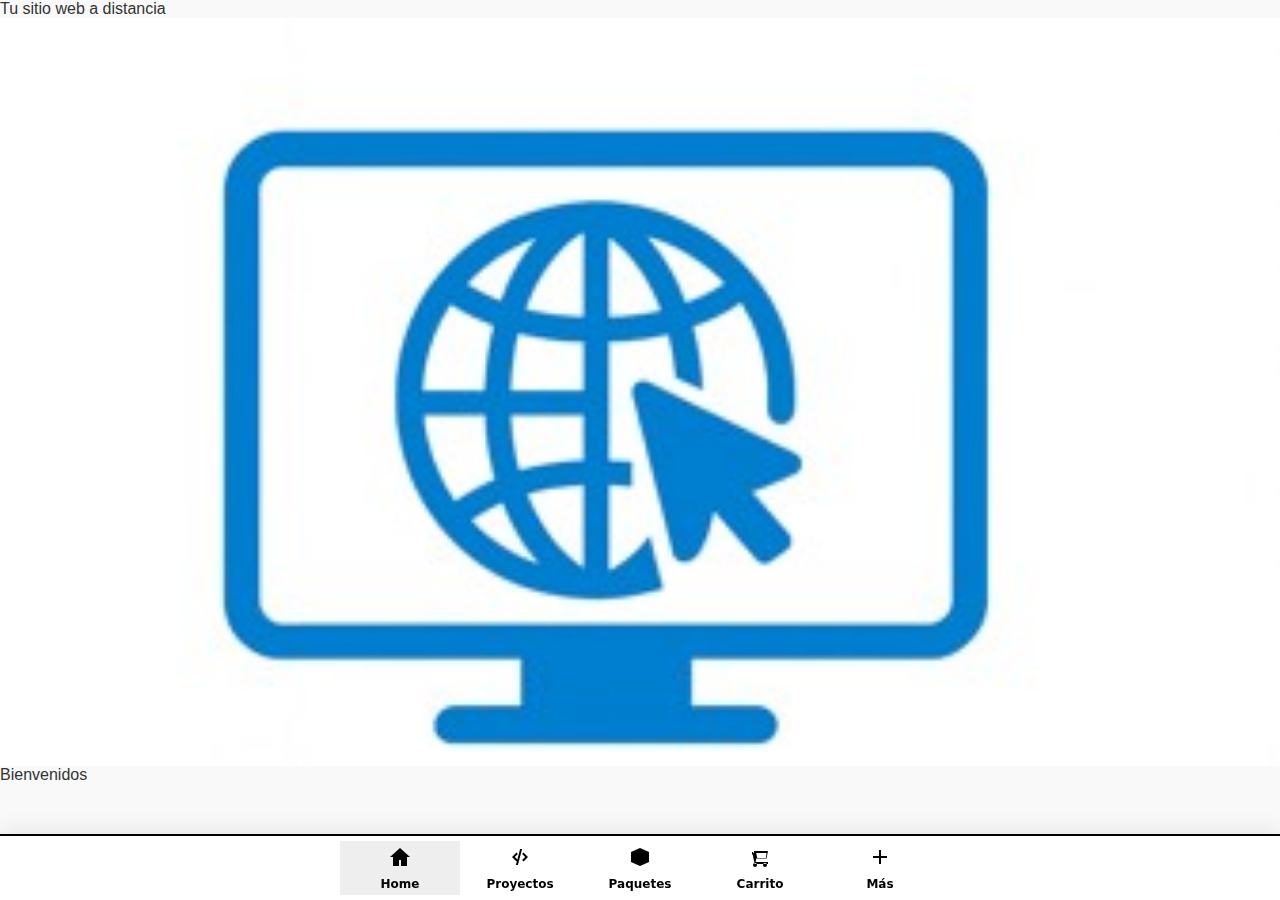
<file: index.html>
<!doctype html>
<html lang="es">
<head>
  <meta charset="utf-8" />
  <title>Inicio</title>
  <meta name="viewport" content="width=device-width,initial-scale=1" />
  <link rel="stylesheet" href="./css/footer-nav.css" />
  <link rel="stylesheet" href="./css/index.css" />
</head>
<body>
  <!-- Texto principal animado -->
  <div class="typing">Tu sitio web a distancia</div>

  <!-- Logo arriba a la izquierda -->
  <img src="./img/logo2.jpg" alt="Logo Tu Sitio Web a Distancia" class="logo">

  <!-- Contenido central -->
  <div class="center-content">
    <div class="subtext">Bienvenidos</div>
    <div class="random-text"></div>
  </div>

  <!-- Scripts -->
  <script src="./js/cart.js"></script>
  <script src="./js/footer-nav.js" defer></script>
  <script src="./js/index.js"></script>
</body>
</html>
</file>
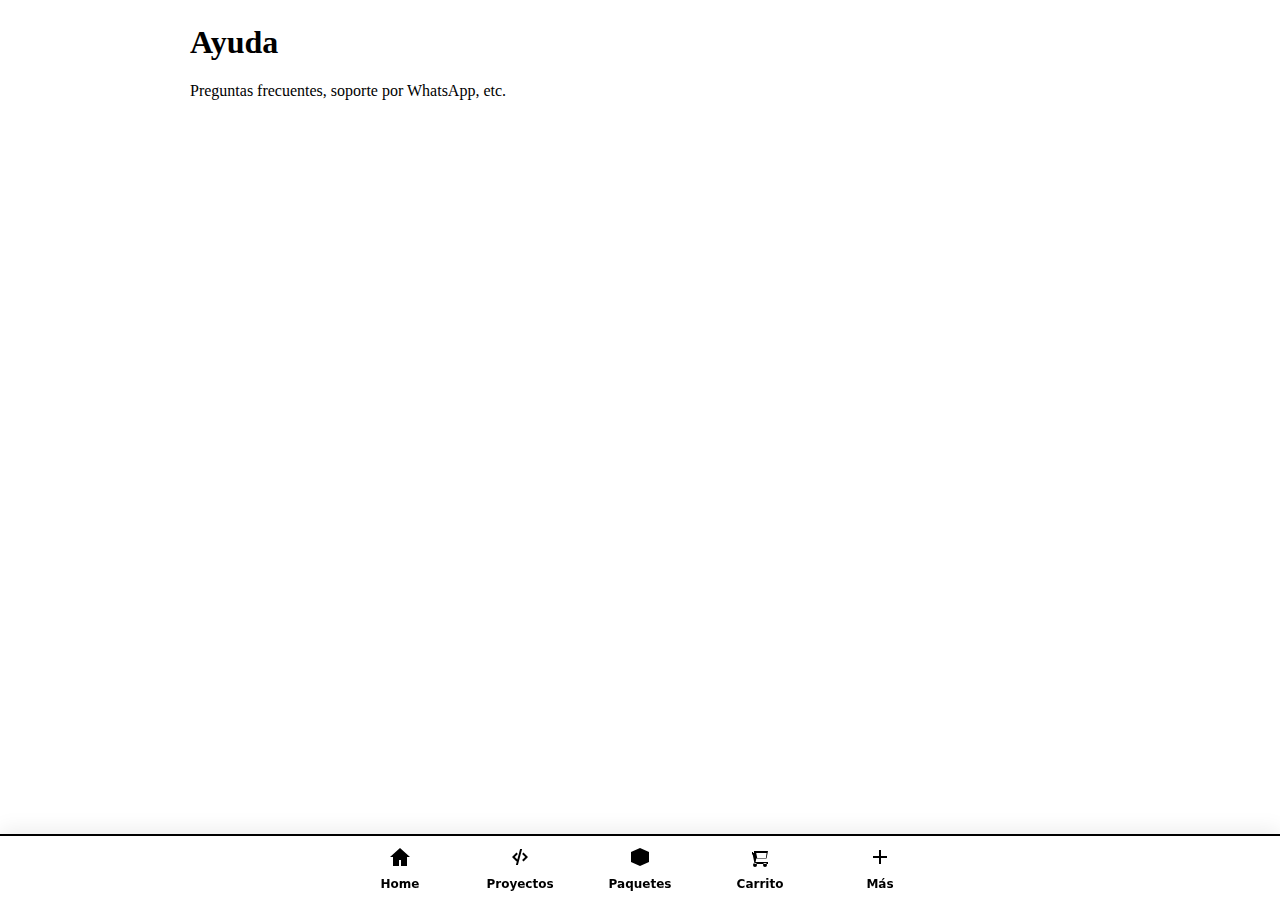
<file: ayuda.html>
<!doctype html>
<html lang="es">
<head>
  <meta charset="utf-8" />
  <title>Ayuda</title>
  <meta name="viewport" content="width=device-width,initial-scale=1" />
  <link rel="stylesheet" href="./css/footer-nav.css" />
</head>
<body>
  <main style="max-width:900px;margin:24px auto 90px;padding:0 12px;">
    <h1>Ayuda</h1>
    <p>Preguntas frecuentes, soporte por WhatsApp, etc.</p>
  </main>

  <script src="./js/cart.js"></script>
  <script src="./js/footer-nav.js" defer></script>
</body>
</html>
</file>
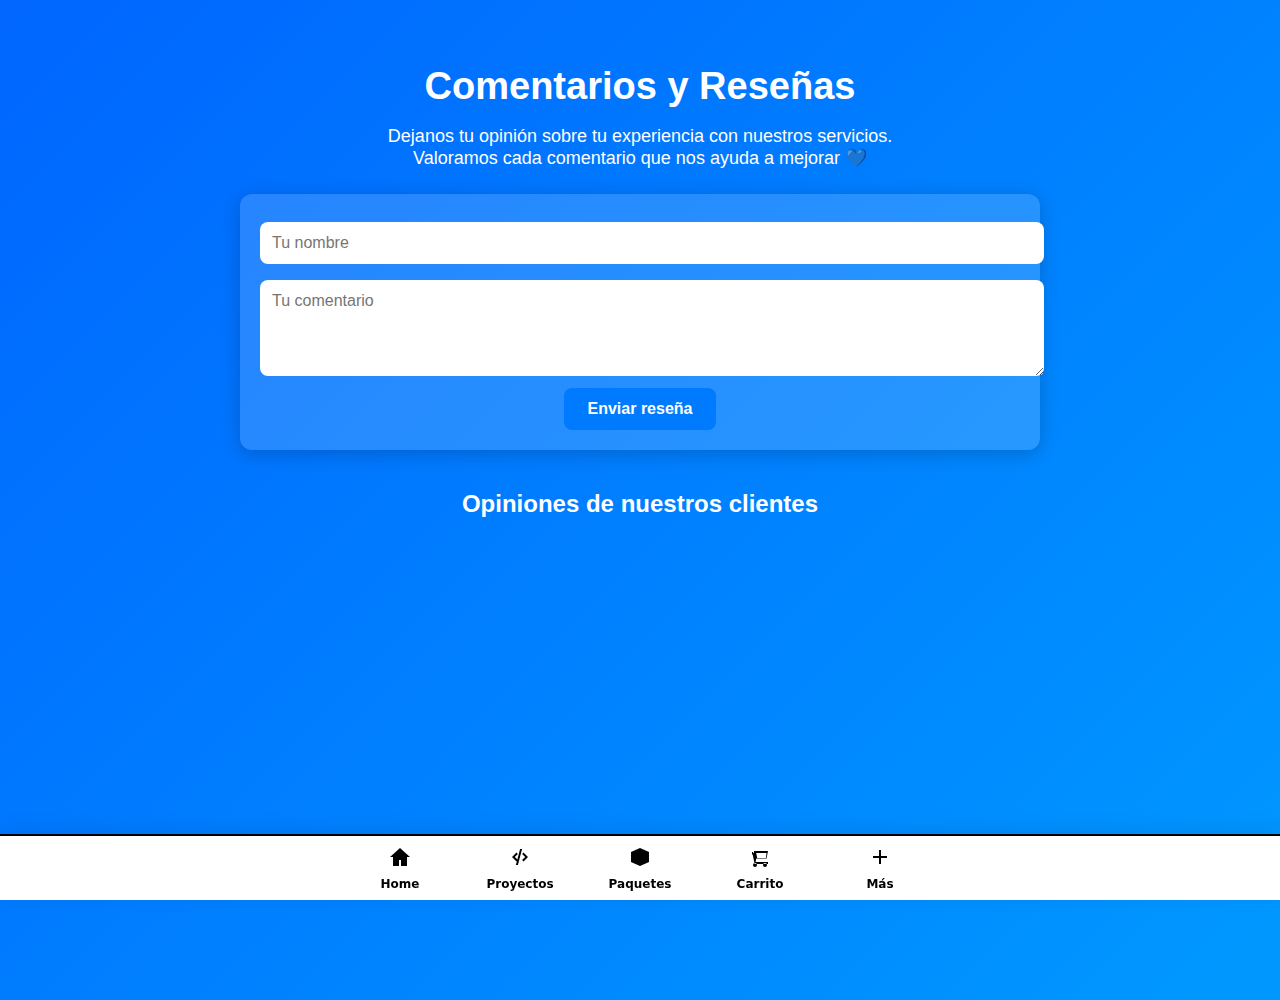
<file: comentarios.html>
<!doctype html>
<html lang="es">
<head>
  <meta charset="utf-8" />
  <title>Comentarios y Reseñas</title>
  <meta name="viewport" content="width=device-width,initial-scale=1" />
  <link rel="stylesheet" href="./css/footer-nav.css" />
  <link rel="stylesheet" href="./css/comentarios.css" />
</head>
<body>
  <main>
    <h1>Comentarios y Reseñas</h1>
    <p>
      Dejanos tu opinión sobre tu experiencia con nuestros servicios.<br />
      Valoramos cada comentario que nos ayuda a mejorar 💙
    </p>

    <form>
      <input type="text" name="nombre" placeholder="Tu nombre" required />
      <textarea name="mensaje" rows="4" placeholder="Tu comentario" required></textarea>
      <button type="submit">Enviar reseña</button>
    </form>

    <div class="reviews">
      <h2>Opiniones de nuestros clientes</h2>
    </div>
  </main>

  <!-- Scripts -->
  <script src="./js/cart.js"></script>
  <script src="./js/footer-nav.js" defer></script>
  <script src="./js/comentarios.js"></script>
</body>
</html>
</file>
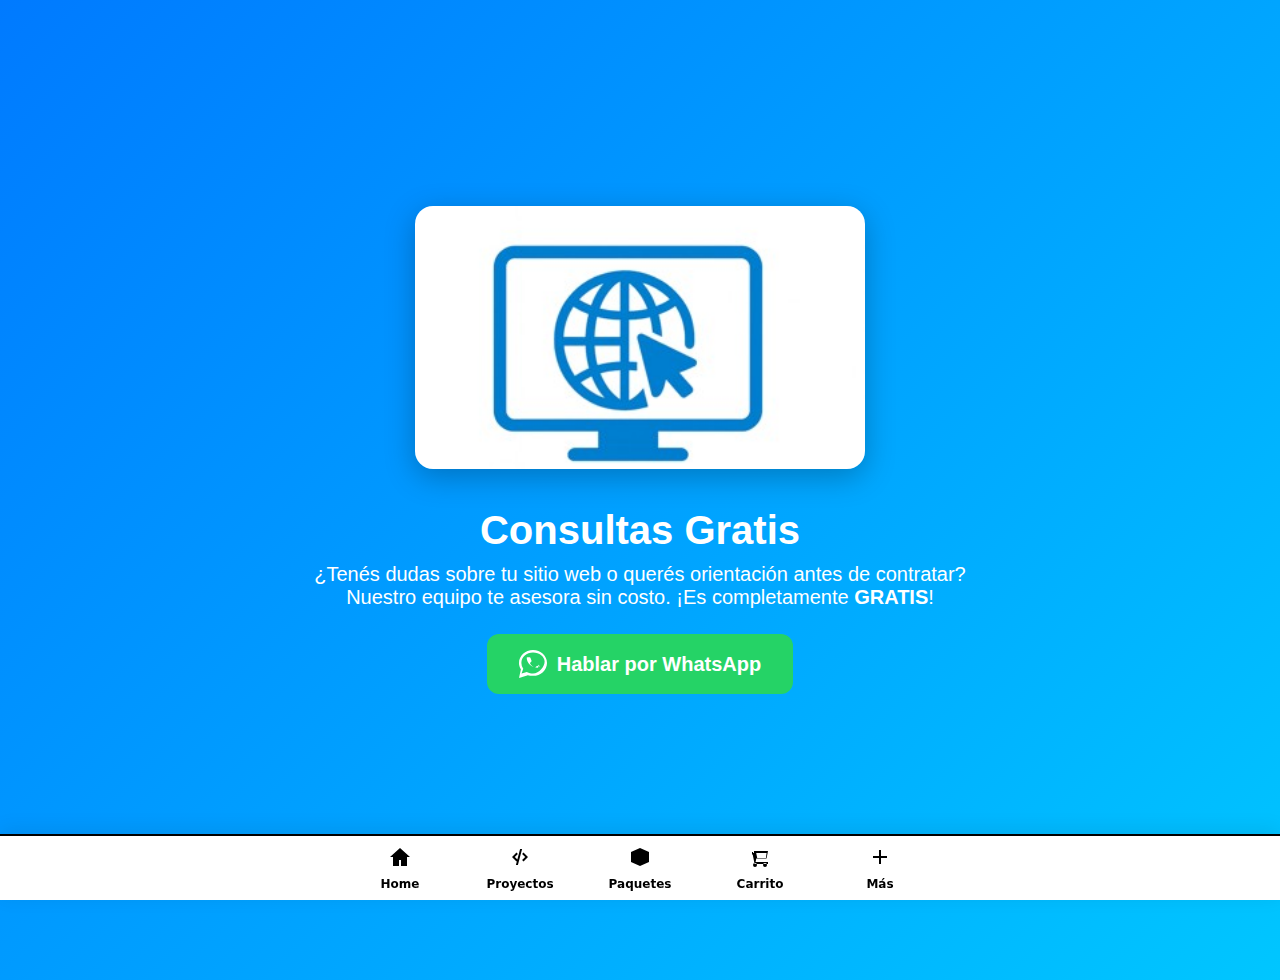
<file: consultas.html>
<!doctype html>
<html lang="es">
<head>
  <meta charset="utf-8" />
  <title>Consultas Gratis</title>
  <meta name="viewport" content="width=device-width,initial-scale=1" />
  <link rel="stylesheet" href="./css/footer-nav.css" />
  <link rel="stylesheet" href="./css/consultas.css" />
</head>
<body>
  <main>
    <img
      src="./img/logo2.jpg"
      alt="Atención al cliente"
      class="hero-img"
    />
    <h1>Consultas Gratis</h1>
    <p>
      ¿Tenés dudas sobre tu sitio web o querés orientación antes de contratar?
      <br />
      Nuestro equipo te asesora sin costo. ¡Es completamente <strong>GRATIS</strong>!
    </p>
    <button class="cta">
      <svg viewBox="0 0 32 32">
        <path d="M16 0C7.163 0 0 6.605 0 14.75c0 2.624.769 5.145 2.193 7.344L0 32l10.178-3.25A16.78 16.78 0 0 0 16 29.5c8.837 0 16-6.605 16-14.75S24.837 0 16 0zm0 26.938c-2.311 0-4.565-.566-6.561-1.64l-.469-.25-6.047 1.934 1.936-5.645-.303-.49a11.41 11.41 0 0 1-1.83-6.09C2.727 7.568 8.67 2.75 16 2.75s13.273 4.818 13.273 10.5S23.33 26.938 16 26.938z"/>
        <path d="M24.21 18.998l-2.977-.844a.93.93 0 0 0-.877.186l-1.876 1.52a.737.737 0 0 1-.75.109c-2.29-.911-4.031-2.507-5.021-4.563a.646.646 0 0 1 .093-.718l1.39-1.55a.76.76 0 0 0 .142-.742l-1.266-3.636a.75.75 0 0 0-.69-.513h-2.81a.75.75 0 0 0-.75.75c0 6.253 5.576 11.32 12.444 11.32a.75.75 0 0 0 .75-.75v-2.54a.75.75 0 0 0-.562-.74z"/>
      </svg>
      Hablar por WhatsApp
    </button>
  </main>

  <!-- Scripts -->
  <script src="./js/cart.js"></script>
  <script src="./js/footer-nav.js" defer></script>
  <script src="./js/consultas.js"></script>
</body>
</html>
</file>
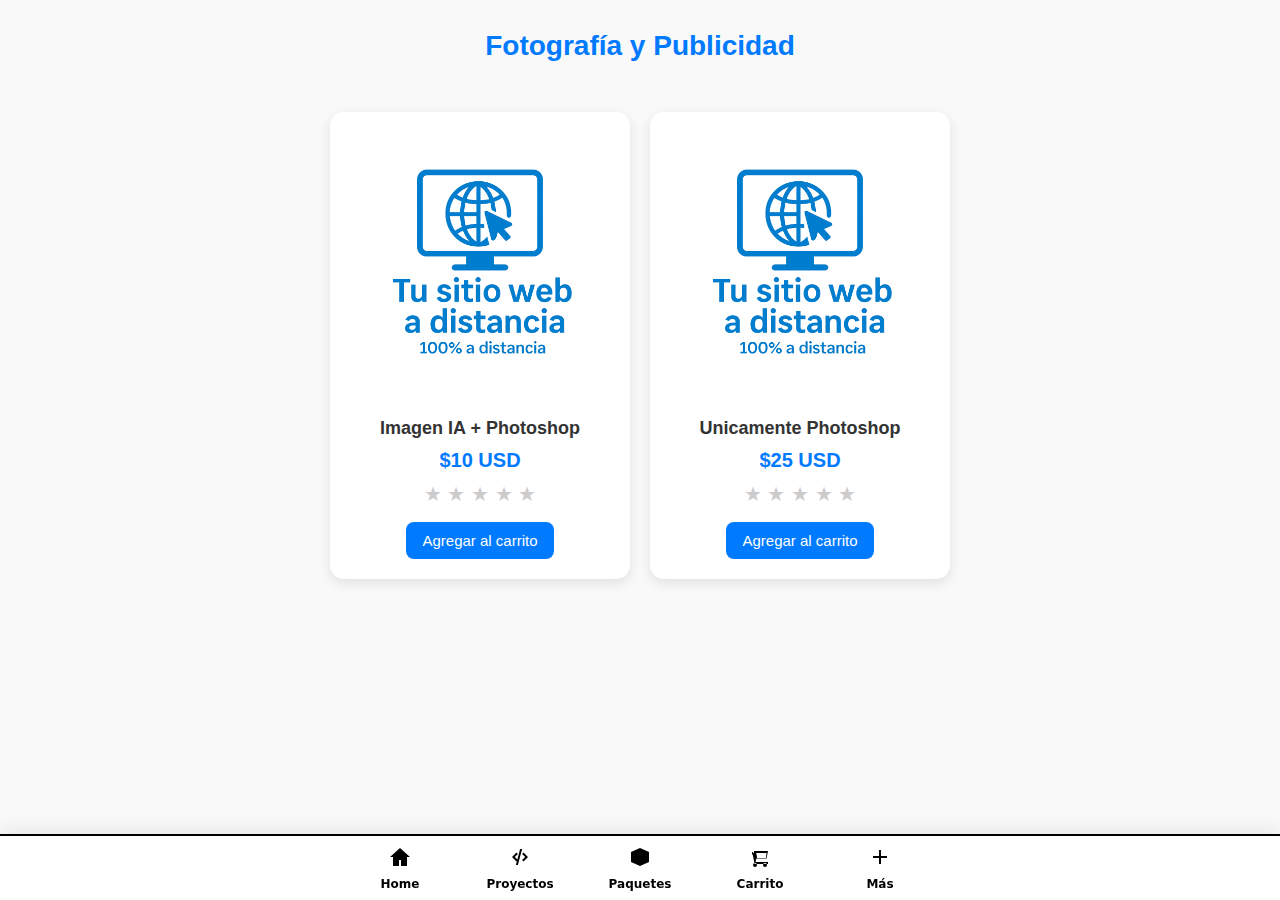
<file: fotografia.html>
<!doctype html>
<html lang="es">
<head>
  <meta charset="utf-8" />
  <title>Fotografía y Publicidad</title>
  <meta name="viewport" content="width=device-width,initial-scale=1" />
  <link rel="stylesheet" href="./css/footer-nav.css" />
  <link rel="stylesheet" href="./css/fotografia.css" />
</head>
<body>
  <main>
    <h1>Fotografía y Publicidad</h1>
    <section class="productos">
      <!-- Producto 1 -->
      <div class="producto-card" data-id="foto1">
        <img src="./img/logo.png" alt="Imagen IA + Photoshop">
        <h2>Imagen IA + Photoshop</h2>
        <p class="precio">$10 USD</p>
        <div class="stars" data-id="foto1">
          <span data-star="1">★</span>
          <span data-star="2">★</span>
          <span data-star="3">★</span>
          <span data-star="4">★</span>
          <span data-star="5">★</span>
        </div>
        <button class="add-cart">Agregar al carrito</button>
      </div>

      <!-- Producto 2 -->
      <div class="producto-card" data-id="foto2">
        <img src="./img/logo.png" alt="Unicamente Photoshop">
        <h2>Unicamente Photoshop</h2>
        <p class="precio">$25 USD</p>
        <div class="stars" data-id="foto2">
          <span data-star="1">★</span>
          <span data-star="2">★</span>
          <span data-star="3">★</span>
          <span data-star="4">★</span>
          <span data-star="5">★</span>
        </div>
        <button class="add-cart">Agregar al carrito</button>
      </div>
    </section>
  </main>

  <!-- Scripts -->
  <script src="./js/cart.js"></script>
  <script src="./js/footer-nav.js" defer></script>
  <script>
    // sistema de valoración estrellas
    document.querySelectorAll('.stars span').forEach(starEl => {
      const parent = starEl.parentElement;
      const id = parent.dataset.id;
      const rating = parseInt(localStorage.getItem("rating_" + id) || "0");
      if (rating > 0) {
        parent.querySelectorAll("span").forEach(s => {
          if (parseInt(s.dataset.star) <= rating) s.classList.add("active");
        });
      }
      starEl.addEventListener("click", e => {
        const stars = parseInt(starEl.dataset.star);
        localStorage.setItem("rating_" + id, stars);
        parent.querySelectorAll("span").forEach(s => s.classList.remove("active"));
        for (let i = 0; i < stars; i++) {
          parent.querySelectorAll("span")[i].classList.add("active");
        }
      });
    });

    // agregar al carrito
    document.querySelectorAll(".add-cart").forEach(btn => {
      btn.addEventListener("click", e => {
        const card = btn.closest(".producto-card");
        const id = card.dataset.id;
        const title = card.querySelector("h2").textContent;
        const price = parseFloat(card.querySelector(".precio").textContent.replace(/[^0-9.]/g, ""));
        addToCart({ id, title, price, qty: 1 });
      });
    });
  </script>
</body>
</html>
</file>
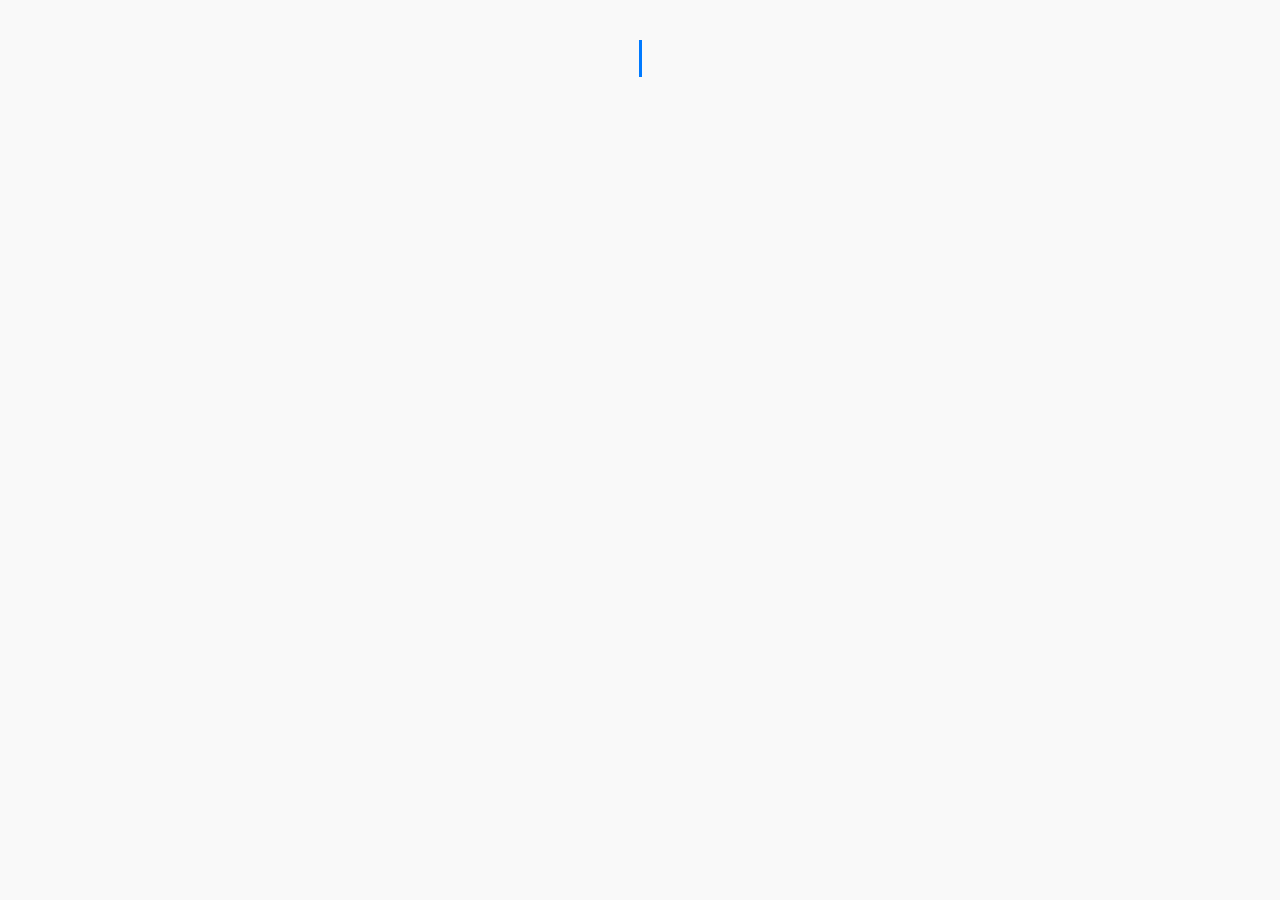
<file: intro.html>
<!doctype html>
<html lang="es">
<head>
  <meta charset="utf-8" />
  <title>Intro</title>
  <meta name="viewport" content="width=device-width,initial-scale=1" />
  <link rel="stylesheet" href="./css/intro.css" />
</head>
<body>
  <!-- Texto principal -->
  <div class="typing">Tu sitio web a distancia</div>

  <!-- Logo -->
  <img src="./img/logo.png" alt="Logo Tu Sitio Web a Distancia" class="logo">

  <!-- Contenido central -->
  <div class="center-content">
    <div class="subtext">Bienvenidos</div>
    <div class="random-text"></div>
  </div>

  <!-- Script -->
  <script src="./js/intro.js"></script>
</body>
</html>
</file>
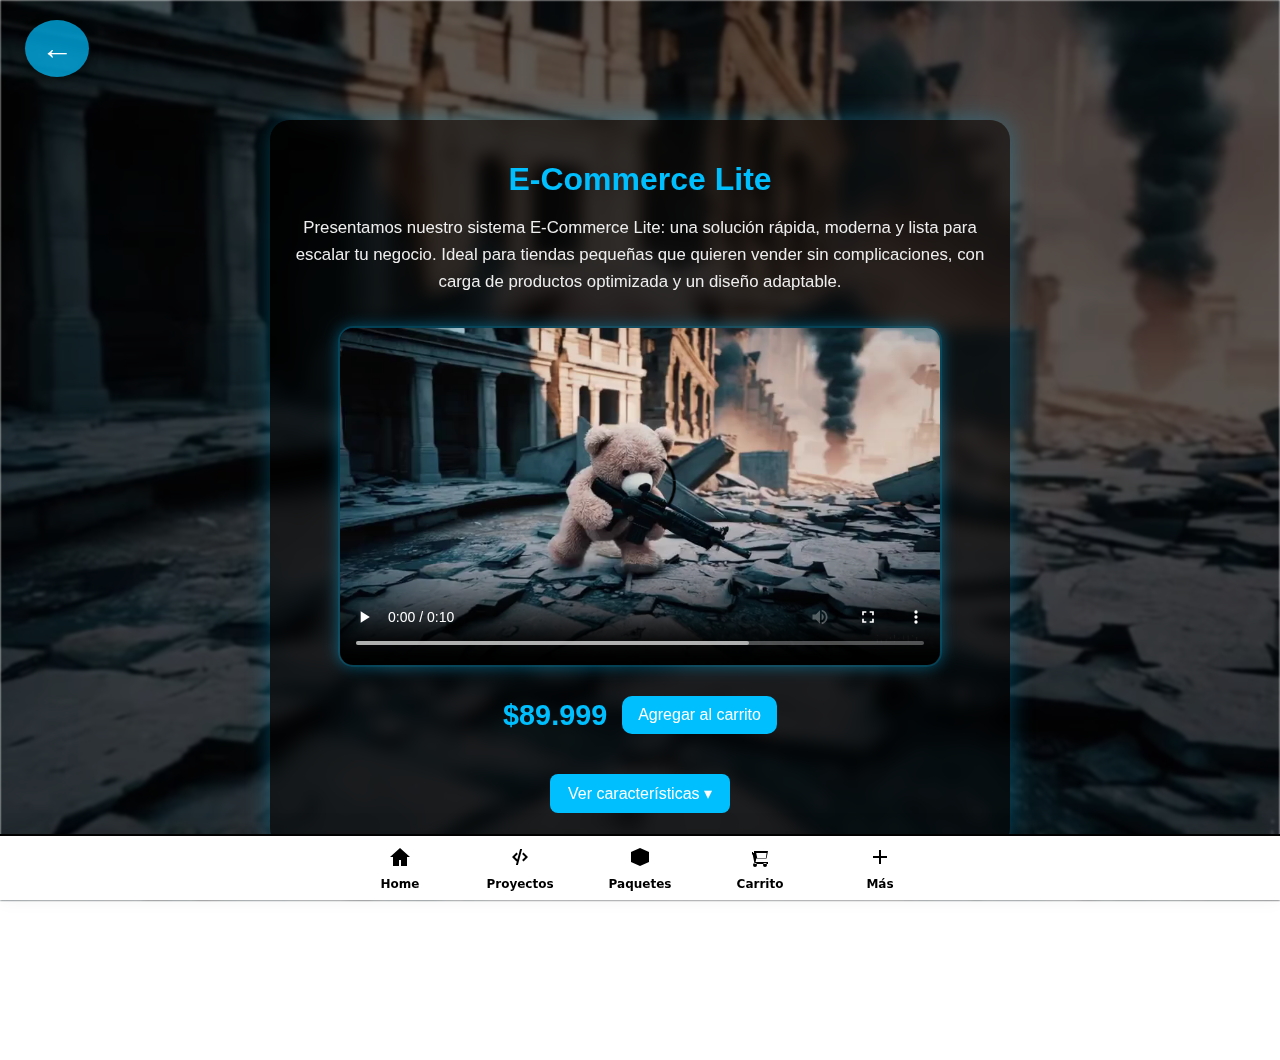
<file: marco.html>
<!DOCTYPE html>
<html lang="es">
<head>
  <meta charset="UTF-8">
  <meta name="viewport" content="width=device-width, initial-scale=1.0">
  <title>Producto | Tu sitio web a distancia</title>
  <link rel="stylesheet" href="../css/footer-nav.css">
  <link rel="stylesheet" href="./css/marco.css">
</head>
<body>

  <!-- 🎬 Video de fondo -->
  <video autoplay loop id="bg-video">
    <source src="./videoshorizontal/video1.mp4" type="video/mp4">
  </video>

  <!-- 🔙 Flecha volver -->
  <a href="./arma.html" class="back-arrow">←</a>

  <!-- 💎 Contenido principal -->
  <main class="product-container">
    <h1 class="product-title">E-Commerce Lite</h1>

    <p class="product-intro">
      Presentamos nuestro sistema E-Commerce Lite: una solución rápida, moderna y lista para escalar tu negocio. 
      Ideal para tiendas pequeñas que quieren vender sin complicaciones, con carga de productos optimizada y un diseño adaptable.
    </p>

    <div class="video-container">
      <video id="productVideo" autoplay controls>
        <source src="./videoshorizontal/video1.mp4" type="video/mp4">
        Tu navegador no soporta video.
      </video>
    </div>

    <div class="buy-section">
      <span class="price">$89.999</span>
      <button id="addCartBtn">Agregar al carrito</button>
    </div>

    <div class="features">
      <button id="toggleFeatures">Ver características ▾</button>
      <div id="featuresPanel" class="features-panel">
        <ul>
          <li>Diseño adaptable a móviles y escritorio.</li>
          <li>Carrito unificado en todas las páginas.</li>
          <li>Optimización SEO integrada.</li>
          <li>Video de presentación incorporado.</li>
          <li>Hosting y dominio incluidos el primer año.</li>
        </ul>
      </div>
    </div>
  </main>

  <!-- 🔗 Barra inferior -->
  <script src="./js/footer-nav.js"></script>
  <script src="./js/cart.js"></script>
  <script src="./js/marco.js"></script>

</body>
</html>
</file>
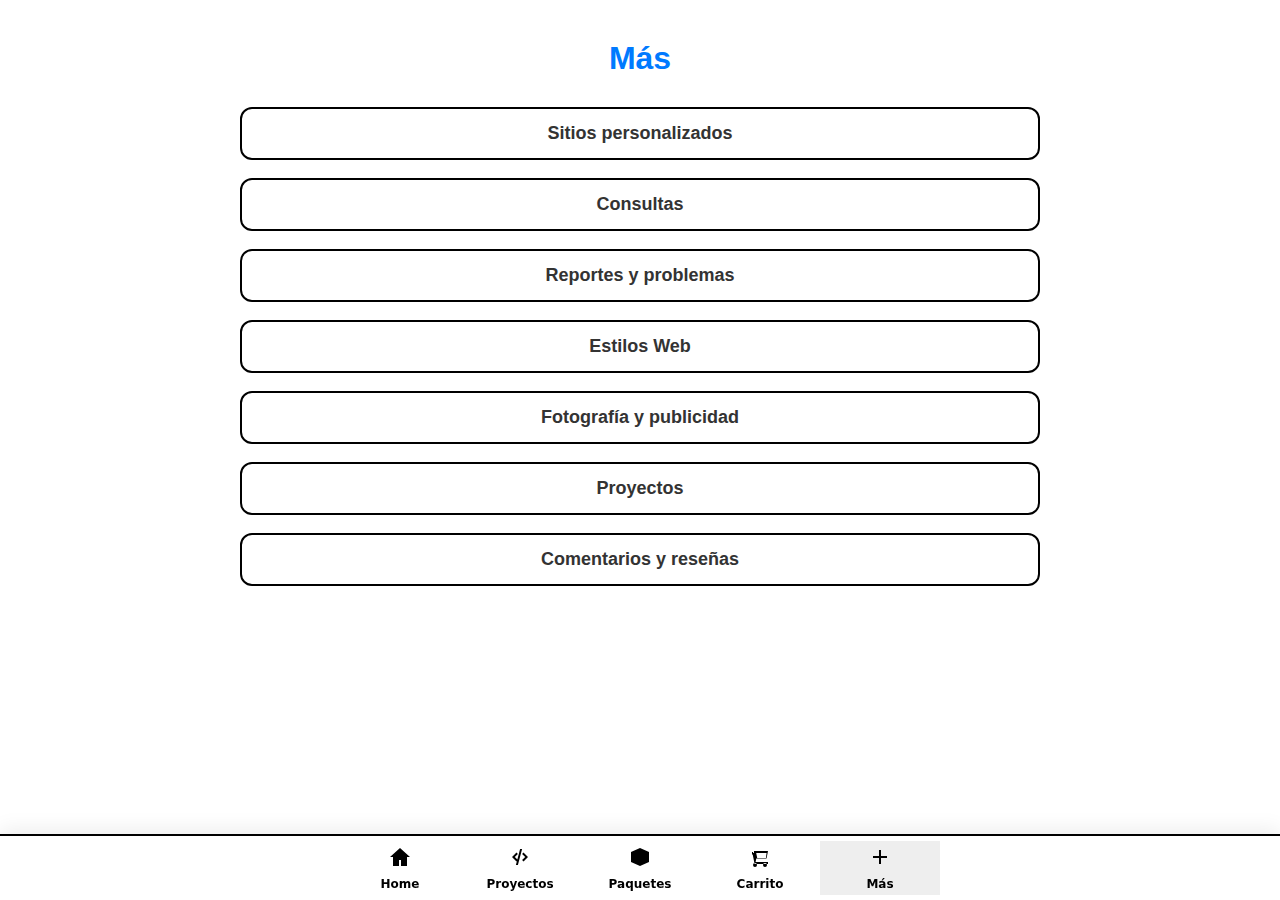
<file: mas.html>
<!doctype html>
<html lang="es">
<head>
  <meta charset="utf-8" />
  <title>Más</title>
  <meta name="viewport" content="width=device-width,initial-scale=1" />
  <link rel="stylesheet" href="./css/footer-nav.css" />
  <link rel="stylesheet" href="./css/mas.css" />
</head>
<body>
  <main>
    <h1>Más</h1>
    <div class="links-list">
      <a href="#">Sitios personalizados</a>
      <a href="#">Consultas</a>
      <a href="#">Reportes y problemas</a>
      <a href="#">Estilos Web</a>
      <a href="#">Fotografía y publicidad</a>
      <a href="#">Proyectos</a>
      <a href="#">Comentarios y reseñas</a>
    </div>
  </main>

  <!-- Scripts -->
  <script src="./js/cart.js"></script>
  <script src="./js/footer-nav.js" defer></script>
</body>
</html>
</file>
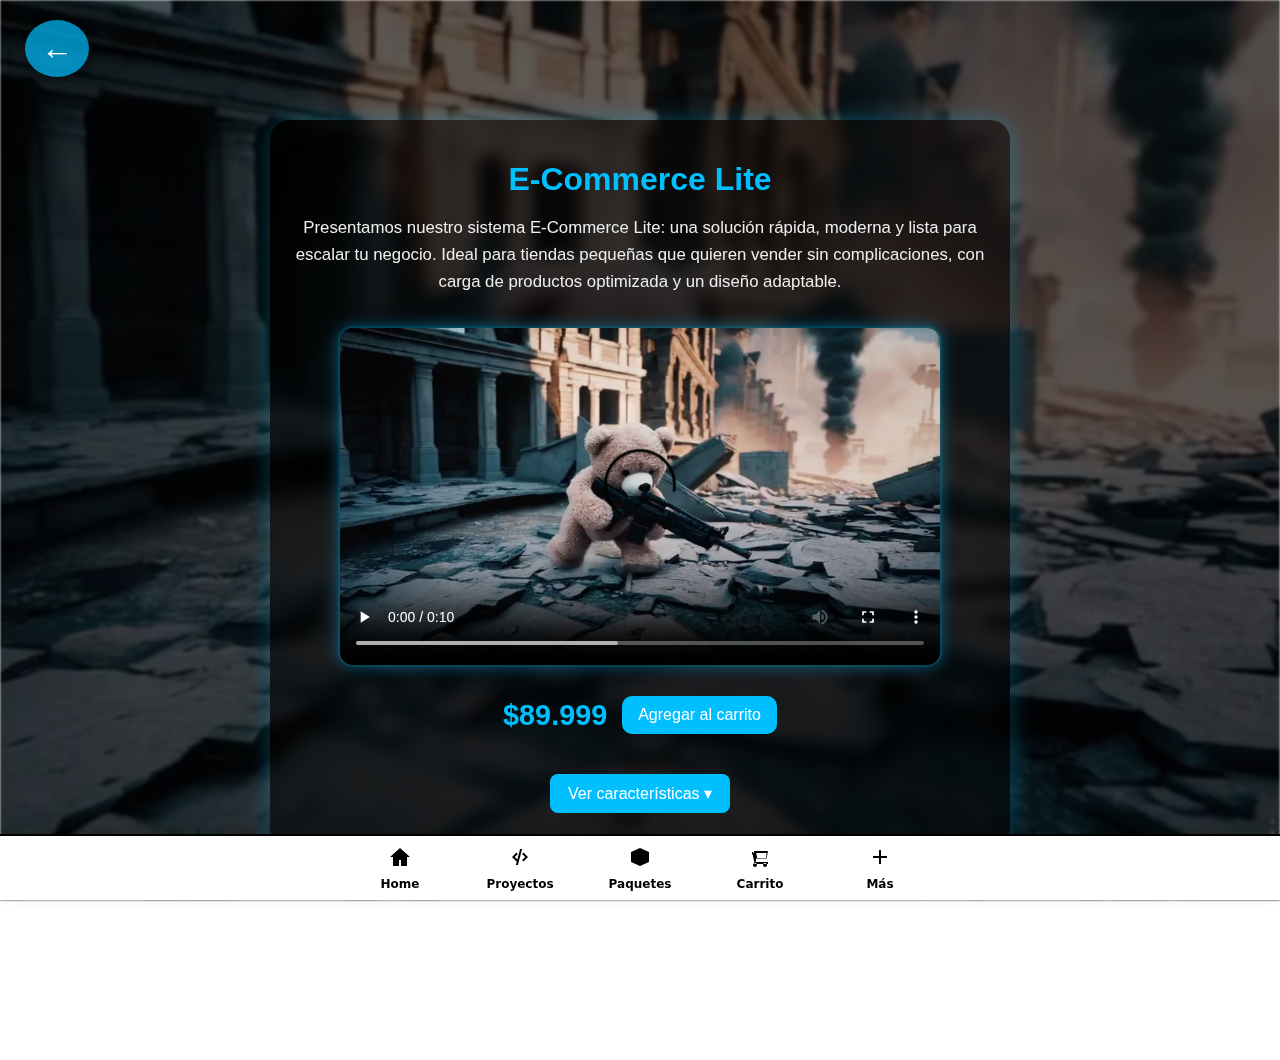
<file: productos_html/marco.html>
<!DOCTYPE html>
<html lang="es">
<head>
  <meta charset="UTF-8">
  <meta name="viewport" content="width=device-width, initial-scale=1.0">
  <title>Producto | Tu sitio web a distancia</title>
  <link rel="stylesheet" href="../css/footer-nav.css">
  <link rel="stylesheet" href="../css/marco.css">
</head>
<body>

  <!-- 🎬 Video de fondo -->
  <video autoplay loop id="bg-video">
    <source src="../videoshorizontal/video1.mp4" type="video/mp4">
  </video>

  <!-- 🔙 Flecha volver -->
  <a href="../arma.html" class="back-arrow">←</a>

  <!-- 💎 Contenido principal -->
  <main class="product-container">
    <h1 class="product-title">E-Commerce Lite</h1>

    <p class="product-intro">
      Presentamos nuestro sistema E-Commerce Lite: una solución rápida, moderna y lista para escalar tu negocio. 
      Ideal para tiendas pequeñas que quieren vender sin complicaciones, con carga de productos optimizada y un diseño adaptable.
    </p>

    <div class="video-container">
      <video id="productVideo" autoplay controls>
        <source src="../videoshorizontal/video1.mp4" type="video/mp4">
        Tu navegador no soporta video.
      </video>
    </div>

    <div class="buy-section">
      <span class="price">$89.999</span>
      <button id="addCartBtn">Agregar al carrito</button>
    </div>

    <div class="features">
      <button id="toggleFeatures">Ver características ▾</button>
      <div id="featuresPanel" class="features-panel">
        <ul>
          <li>Diseño adaptable a móviles y escritorio.</li>
          <li>Carrito unificado en todas las páginas.</li>
          <li>Optimización SEO integrada.</li>
          <li>Video de presentación incorporado.</li>
          <li>Hosting y dominio incluidos el primer año.</li>
        </ul>
      </div>
    </div>
  </main>

  <!-- 🔗 Barra inferior -->
  <script src="../js/footer-nav.js"></script>
  <script src="../js/cart.js"></script>
  <script src="../js/marco.js"></script>

</body>
</html>
</file>
<file: css/footer-nav.css>
/* Barra inferior moderna */
#footer-nav {
  position: fixed;
  left: 0; right: 0; bottom: 0;
  background: rgba(255, 255, 255, 0.8);
  backdrop-filter: blur(12px);
  box-shadow: 0 -4px 20px rgba(0,0,0,0.08);
  z-index: 9999;
  font-family: "Poppins", system-ui, sans-serif;
}

#footer-nav .nav-wrap {
  max-width: 1100px;
  margin: 0 auto;
  display: flex;
  justify-content: space-around;
}

#footer-nav a {
  flex: 1;
  text-align: center;
  padding: 10px 0;
  text-decoration: none;
  color: #444;
  transition: all 0.25s ease;
  position: relative;
}

#footer-nav a svg {
  width: 24px; height: 24px;
  margin-bottom: 4px;
  transition: transform 0.25s ease, fill 0.25s ease;
  fill: #444;
}

#footer-nav span {
  font-size: 12px;
  font-weight: 600;
  display: block;
}

/* Estado hover */
@media (hover:hover) {
  #footer-nav a:hover svg { transform: scale(1.15); fill: #007aff; }
  #footer-nav a:hover span { color: #007aff; }
}

/* Estado activo */
#footer-nav a.active svg,
#footer-nav a.active span {
  color: #007aff;
  fill: #007aff;
}

/* Badge del carrito */
#footer-nav .badge {
  position: absolute;
  top: 6px; right: 30%;
  min-width: 18px; height: 18px;
  background: #ff3b30;
  color: #fff;
  font-size: 11px;
  font-weight: 700;
  border-radius: 50%;
  display: flex;
  align-items: center;
  justify-content: center;
  box-shadow: 0 0 6px rgba(0,0,0,0.15);
}

/* Espacio para que no tape contenido */
body { padding-bottom: 72px; }

/* Ajustes móviles pequeños */
@media (max-width: 360px) {
  #footer-nav span { display: none; }
}

/* === BARRA INFERIOR FIJA === */
#footer-nav {
  position: fixed;
  bottom: 0;
  left: 0;
  width: 100%;
  background: #fff;
  border-top: 2px solid #000;
  display: flex;
  justify-content: center;
  align-items: center;
  z-index: 100;
  height: 64px;
}

#footer-nav .nav-wrap {
  display: flex;
  justify-content: space-around;
  width: 100%;
  max-width: 600px;
}

#footer-nav a {
  flex: 1;
  text-align: center;
  color: #000;
  font-family: system-ui, sans-serif;
  text-decoration: none;
  font-size: 12px;
  display: flex;
  flex-direction: column;
  align-items: center;
  justify-content: center;
  gap: 4px;
  padding: 4px 0;
}

#footer-nav a svg {
  width: 24px;
  height: 24px;
  fill: #000;
}

#footer-nav a.active {
  background: #e8f0ff;
  border-top: 2px solid #007aff;
}

#footer-nav .badge {
  position: absolute;
  top: 2px;
  right: 20px;
  background: #007aff;
  color: #fff;
  font-size: 10px;
  border-radius: 50%;
  padding: 2px 5px;
  min-width: 18px;
  text-align: center;
}
</file>
<file: css/index.css>
body, html {
  margin: 0;
  padding: 0;
  height: 100%;
  font-family: "Poppins", sans-serif;
  background: #f9f9f9;
  color: #333;
  overflow-x: hidden;
  display: flex;
  flex-direction: column;
}

/* Barra superior */
.topbar {
  display: flex;
  justify-content: center;
  gap: 30px;
  padding: 12px 20px;
  background: #fff;
  border-bottom: 2px solid #eee;
  position: sticky;
  top: 0;
  z-index: 1000;
}

.topbar a {
  text-decoration: none;
  color: #007aff;
  font-weight: 600;
  font-size: 16px;
  transition: color 0.3s;
}

.topbar a:hover {
  color: #005ecb;
}

/* Contenedor central con logo */
.center-logo {
  flex: 1;
  display: flex;
  align-items: center;
  justify-content: center;
}

.center-logo img {
  max-width: 300px;   /* puedes aumentar si querés más grande */
  width: 60vw;        /* ocupa gran parte de pantalla */
  height: auto;
}
</file>
<file: css/comentarios.css>
body {
  margin: 0;
  font-family: "Poppins", sans-serif;
  background: linear-gradient(135deg, #0066ff, #0099ff);
  color: #fff;
  text-align: center;
  min-height: 100vh;
  padding-bottom: 100px;
}

main {
  max-width: 800px;
  margin: 0 auto;
  padding: 40px 20px;
}

/* Imagen principal */
.hero-img {
  width: 100%;
  max-width: 450px;
  border-radius: 18px;
  box-shadow: 0 8px 30px rgba(0, 0, 0, 0.25);
  margin-bottom: 25px;
}

/* Títulos */
h1 {
  font-size: 38px;
  font-weight: 800;
  margin-bottom: 10px;
}

p {
  font-size: 18px;
  margin-bottom: 25px;
}

/* Formulario */
form {
  background: rgba(255, 255, 255, 0.15);
  padding: 20px;
  border-radius: 12px;
  box-shadow: 0 4px 20px rgba(0, 0, 0, 0.2);
}

input, textarea {
  width: 100%;
  padding: 12px;
  border: none;
  border-radius: 8px;
  margin: 8px 0;
  font-family: "Poppins", sans-serif;
  font-size: 16px;
}

button {
  background: #007aff;
  color: #fff;
  border: none;
  padding: 12px 24px;
  border-radius: 8px;
  font-size: 16px;
  font-weight: bold;
  cursor: pointer;
  transition: transform 0.3s, background 0.3s;
}

button:hover {
  background: #005ecb;
  transform: scale(1.05);
}

/* Reseñas */
.reviews {
  margin-top: 40px;
}

.review {
  background: rgba(255, 255, 255, 0.1);
  padding: 15px;
  border-radius: 10px;
  margin-bottom: 15px;
  text-align: left;
}

.review strong {
  color: #ffd700;
  font-size: 18px;
}
</file>
<file: css/consultas.css>
body {
  margin: 0;
  font-family: "Poppins", sans-serif;
  background: linear-gradient(135deg, #007aff, #00c6ff);
  color: #fff;
  text-align: center;
  min-height: 100vh;
  padding-bottom: 80px; /* espacio para barra inferior */
  display: flex;
  flex-direction: column;
  justify-content: center;
  align-items: center;
}

/* Imagen */
.hero-img {
  width: 100%;
  max-width: 450px;
  border-radius: 18px;
  box-shadow: 0 8px 30px rgba(0, 0, 0, 0.25);
  margin-bottom: 25px;
}

/* Texto */
h1 {
  font-size: 40px;
  margin: 10px 0;
  font-weight: 800;
}

p {
  font-size: 20px;
  margin: 10px 0 25px;
  max-width: 700px;
}

/* Botón WhatsApp */
.cta {
  background: #25d366;
  color: #fff;
  border: none;
  padding: 16px 32px;
  font-size: 20px;
  font-weight: 700;
  border-radius: 12px;
  cursor: pointer;
  transition: transform 0.3s, background 0.3s;
  display: inline-flex;
  align-items: center;
  gap: 10px;
}

.cta:hover {
  background: #1ebe5d;
  transform: scale(1.05);
}

.cta svg {
  width: 28px;
  height: 28px;
  fill: white;
}
</file>
<file: css/fotografia.css>
body {
  margin: 0;
  font-family: "Poppins", sans-serif;
  background: #f9f9f9;
  padding-bottom: 80px; /* espacio para la barra inferior */
}

h1 {
  text-align: center;
  margin: 30px 0;
  font-size: 28px;
  color: #007aff;
}

.productos {
  display: flex;
  flex-wrap: wrap;
  justify-content: center;
  gap: 20px;
  max-width: 1100px;
  margin: 0 auto;
  padding: 20px;
}

.producto-card {
  background: #fff;
  border-radius: 14px;
  box-shadow: 0 4px 12px rgba(0,0,0,0.1);
  padding: 20px;
  width: 260px;
  text-align: center;
  transition: transform 0.3s ease;
}

.producto-card:hover {
  transform: translateY(-6px);
}

.producto-card img {
  width: 100%;
  border-radius: 12px;
  margin-bottom: 12px;
}

.producto-card h2 {
  font-size: 18px;
  margin: 10px 0;
  color: #333;
}

.precio {
  font-size: 20px;
  font-weight: 700;
  color: #007aff;
  margin: 10px 0;
}

/* estrellas */
.stars {
  font-size: 20px;
  color: #ccc;
  cursor: pointer;
  margin: 8px 0;
}

.stars .active {
  color: gold;
}

.add-cart {
  background: #007aff;
  color: #fff;
  border: none;
  padding: 10px 16px;
  border-radius: 8px;
  cursor: pointer;
  font-size: 15px;
  margin-top: 8px;
  transition: background 0.3s;
}

.add-cart:hover {
  background: #005ecb;
}
</file>
<file: css/intro.css>
body, html {
  margin: 0;
  padding: 0;
  height: 100%;
  font-family: "Poppins", sans-serif;
  background: #f9f9f9;
  color: #007aff;
  overflow: hidden;
  display: flex;
  flex-direction: column;
}

/* Texto animado */
.typing {
  font-size: 32px;
  font-weight: 700;
  white-space: nowrap;
  border-right: 3px solid #007aff;
  overflow: hidden;
  width: 0;
  animation: typing 3s steps(25, end) forwards, blink 0.7s infinite;
  margin: 40px auto 0;
}

@keyframes typing {
  from { width: 0 }
  to { width: 20ch }
}

@keyframes blink {
  0%, 100% { border-color: transparent }
  50% { border-color: #007aff }
}

/* Logo arriba izquierda */
.logo {
  position: absolute;
  top: 20px;
  left: 20px;
  max-width: 120px;
  opacity: 0;
  animation: fadeIn 2s ease forwards;
  animation-delay: 3.5s;
}

@keyframes fadeIn {
  from { opacity: 0; transform: scale(0.9); filter: blur(6px); }
  to { opacity: 1; transform: scale(1); filter: blur(0); }
}

/* Bienvenidos + texto random */
.center-content {
  flex: 1;
  display: flex;
  flex-direction: column;
  align-items: center;
  justify-content: center;
  text-align: center;
}

.subtext {
  font-size: 26px;
  font-weight: 600;
  margin-top: 20px;
  opacity: 0;
  animation: fadeUp 2s ease forwards;
  animation-delay: 5.5s;
}

.random-text {
  font-size: 18px;
  color: #333;
  margin-top: 10px;
  opacity: 0;
  animation: fadeUp 2s ease forwards;
  animation-delay: 6.5s;
}

@keyframes fadeUp {
  from { opacity: 0; transform: translateY(20px); }
  to { opacity: 1; transform: translateY(0); }
}
</file>
<file: css/marco.css>
body {
  margin: 0;
  font-family: "Poppins", sans-serif;
  color: #fff;
  overflow-x: hidden;
}

/* 🎥 Fondo de video */
#bg-video {
  position: fixed;
  top: 0;
  left: 0;
  width: 100%;
  height: 100%;
  object-fit: cover;
  z-index: -1;
  filter: brightness(0.4) blur(1px);
}

/* 🔙 Flecha volver */
.back-arrow {
  position: fixed;
  top: 20px;
  left: 25px;
  font-size: 2rem;
  text-decoration: none;
  color: white;
  background: rgba(0, 191, 255, 0.7);
  padding: 10px 16px;
  border-radius: 50%;
  box-shadow: 0 4px 10px rgba(0,0,0,0.4);
  transition: all 0.3s;
  z-index: 5;
}

.back-arrow:hover {
  background: rgba(0, 191, 255, 0.95);
  transform: scale(1.1);
}

/* 🧱 Contenedor principal */
.product-container {
  max-width: 700px;
  margin: 120px auto 140px;
  padding: 20px;
  text-align: center;
  background: rgba(0, 0, 0, 0.5);
  border-radius: 20px;
  box-shadow: 0 0 25px rgba(0, 191, 255, 0.3);
  backdrop-filter: blur(8px);
}

/* 🧾 Título y presentación */
.product-title {
  font-size: 2rem;
  color: #00bfff;
  margin-bottom: 10px;
}

.product-intro {
  font-size: 1.05rem;
  color: #eee;
  margin-bottom: 30px;
  line-height: 1.6;
}

/* 🎬 Video del producto */
.video-container video {
  width: 100%;
  max-width: 600px;
  border-radius: 15px;
  box-shadow: 0 0 15px rgba(0,191,255,0.4);
  margin-bottom: 25px;
  border: 2px solid rgba(0,191,255,0.3);
}

/* 💰 Precio y botón */
.buy-section {
  display: flex;
  justify-content: center;
  align-items: center;
  gap: 15px;
  margin-bottom: 30px;
}

.price {
  font-size: 1.8rem;
  font-weight: bold;
  color: #00bfff;
}

#addCartBtn {
  background: #00bfff;
  border: none;
  color: white;
  padding: 10px 16px;
  border-radius: 10px;
  font-size: 16px;
  cursor: pointer;
  transition: background 0.3s, transform 0.3s;
}

#addCartBtn:hover {
  background: #0096d6;
  transform: scale(1.05);
}

/* ⚙️ Características */
.features {
  margin-top: 40px;
}

#toggleFeatures {
  background: #00bfff;
  color: white;
  border: none;
  padding: 10px 18px;
  font-size: 1rem;
  border-radius: 8px;
  cursor: pointer;
  transition: background 0.3s;
}

#toggleFeatures:hover {
  background: #0096d6;
}

/* Panel desplegable */
.features-panel {
  max-height: 0;
  overflow: hidden;
  background: rgba(255, 255, 255, 0.1);
  border-radius: 10px;
  margin-top: 15px;
  box-shadow: 0 4px 15px rgba(0,0,0,0.1);
  transition: max-height 0.5s ease, padding 0.3s;
}

.features-panel.active {
  max-height: 400px;
  padding: 15px;
}

.features-panel ul {
  list-style: none;
  padding: 0;
  margin: 0;
  color: #fff;
}

.features-panel li {
  padding: 8px 0;
  border-bottom: 1px solid rgba(255,255,255,0.15);
  font-size: 0.95rem;
}
/* Mejora de animación del panel */
.features-panel {
  will-change: max-height, padding;
}

/* Cuando está abierto, damos padding (el alto se maneja por JS) */
.features-panel.open {
  padding: 15px;
}
</file>
<file: css/mas.css>
main {
  max-width: 800px;
  margin: 40px auto 90px;
  padding: 0 20px;
  font-family: "Poppins", sans-serif;
  text-align: center;
}

h1 {
  font-size: 32px;
  margin-bottom: 30px;
  color: #007aff;
}

.links-list {
  display: flex;
  flex-direction: column;
  gap: 18px;
}

.links-list a {
  display: block;
  padding: 14px 20px;
  font-size: 18px;
  font-weight: 600;
  text-decoration: none;
  color: #333;
  background: #fff;
  border: 2px solid #000;
  border-radius: 12px;
  transition: transform 0.3s ease, background 0.3s ease, color 0.3s ease;
}

.links-list a:hover {
  background: #007aff;
  color: #fff;
  transform: translateY(-4px) scale(1.02);
  box-shadow: 0 6px 16px rgba(0,0,0,0.25);
}
</file>
